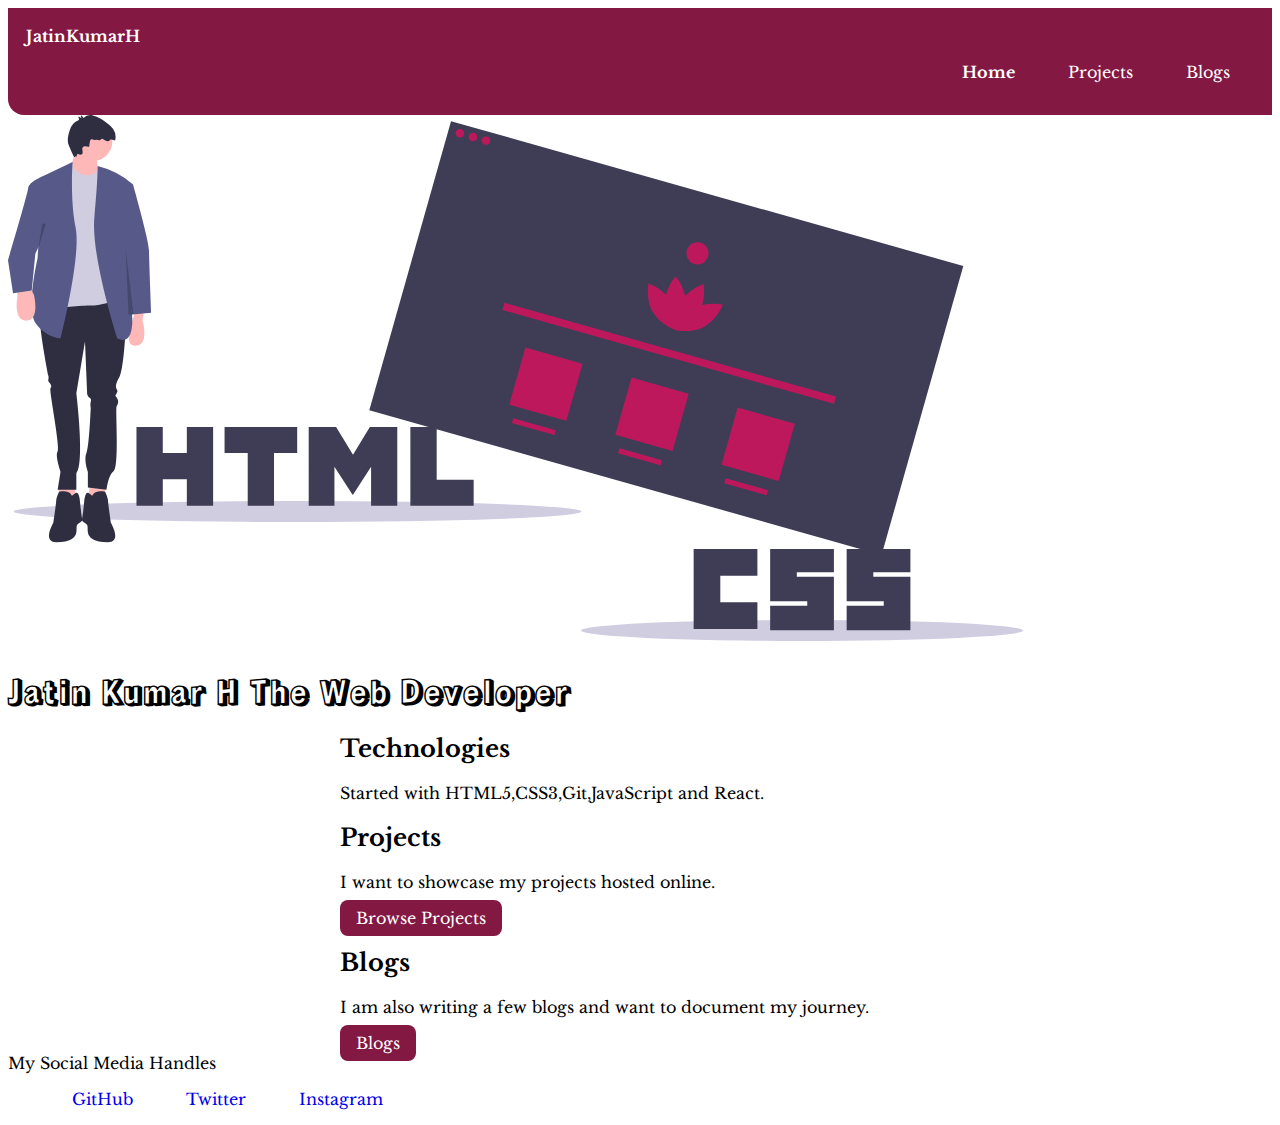
<file: index.html>
<!DOCTYPE html>
<html lang="en">

<head>
    <link href="/styles.css" rel="stylesheet" />
    <meta charset="UTF-8">
    <meta http-equiv="X-UA-Compatible" content="IE=edge">
    <meta name="viewport" content="width=device-width,height=device-height initial-scale=1.0, shrink-to-fit=no">
    <title>Jatin Kumar H</title>
</head>

<body>

    <nav class="navigation container">
        <div class="nav-brand">JatinKumarH</div>
        <ul class="list-nonbullet nav-pills">

            <li class="list-item-inline">
                <a class="link link-active" href="/">Home</a>
            </li>
            <li class="list-item-inline">
                <a class="link" href="projects.html">Projects</a>
            </li>
            <li class="list-item-inline">
                <a class="link" href="blogs.html">Blogs</a>
            </li>

        </ul>

    </nav>

    <header class="hero">
        <img class="hero-img" src="images/hero.svg" />
        <h1 class="hero-heading">Jatin Kumar H <span class="heading-highlighted">The Web Developer</span></h1>
    </header>

    <section class="section ow">
        <div class="container container-center">
            <h2>Technologies</h2>
            <p>Started with HTML5,CSS3,Git,JavaScript and React.</p>
        </div>

    </section>

    <section class="section">
        <div class="container container-center">
            <h2>Projects</h2>
            <p>I want to showcase my projects hosted online.</p>
            <a class="link primary-link" href="projects.html">Browse Projects</a>
        </div>


    </section>



    <section class="section ow">
        <div class="container container-center">
            <h2>Blogs</h2>
            <p>I am also writing a few blogs and want to document my journey.</p>
            <a class="link primary-link" href="blogs.html">Blogs</a>
        </div>

    </section>

    <footer class="footer">
        <div class="footer-header">
            My Social Media Handles
        </div>
        <ul class="social-links list-non-bullet">
            <li class="list-item-inline"> <a class="link" href="https://github.com/JatinKumarH"> GitHub</a>
            </li>
            <li class="list-item-inline"><a class="link" href="https://twitter.com/Jatin_1807">Twitter</a>

            </li>
            <li class="list-item-inline"><a class="link"
                    href="https://www.instagram.com/thisisjatinkumarh/">Instagram</a>

            </li>
        </ul>

    </footer>


</body>

<style>
</style>

</html>
</file>
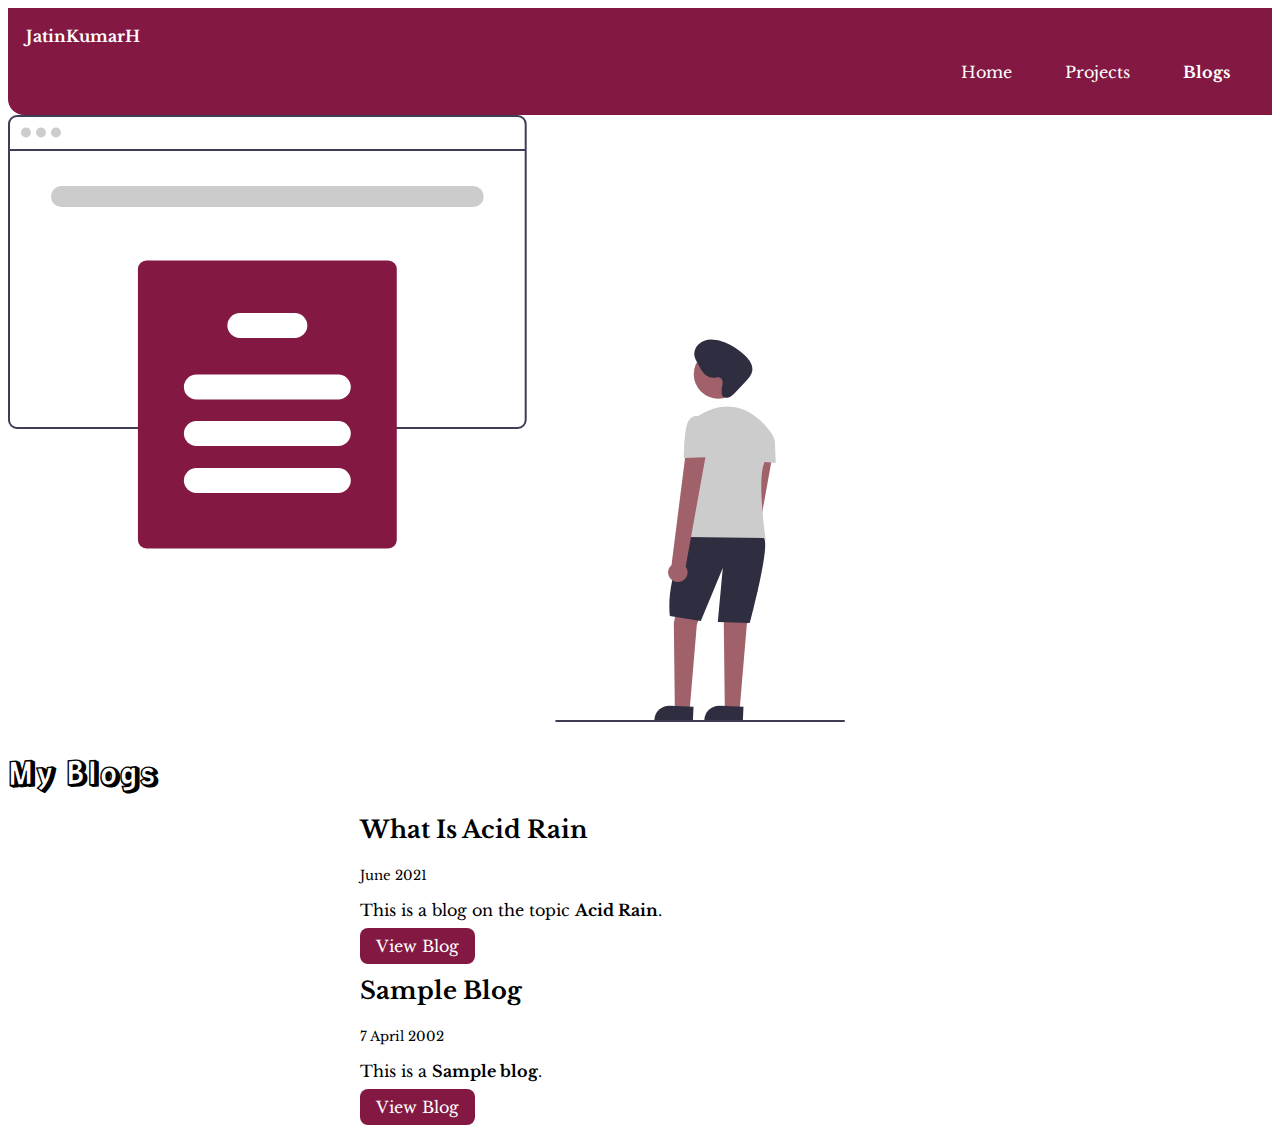
<file: blogs.html>
<!DOCTYPE html>
<html lang="en">

<head>
    <meta charset="UTF-8">
    <meta http-equiv="X-UA-Compatible" content="IE=edge">
    <meta name="viewport" content="width=device-width, initial-scale=1.0">
    <title>Blogs</title>
    <link href="/styles.css" rel="stylesheet">

</head>

<body>


    <nav class="navigation container">
        <div class="nav-brand">JatinKumarH</div>
        <ul class="list-nonbullet nav-pills">

            <li class="list-item-inline">
                <a class="link " href="/">Home</a>
            </li>
            <li class="list-item-inline">
                <a class="link" href="projects.html">Projects</a>
            </li>
            <li class="list-item-inline">
                <a class="link link-active" href="projects.html">Blogs</a>
            </li>

        </ul>

    </nav>

    <header class="hero">
        <img class="hero-img" src="images/blogimg.svg" />
        <h1 class="hero-heading">My <span class="heading-highlighted">Blogs</span></h1>
    </header>

    <ul class="list-non-bullet">
        <li>
            <div class="container container-center">
                <h2>What Is Acid Rain</h2>
                <small>June 2021</small>
                <p>This is a blog on the topic <strong>Acid Rain</strong>.</p>
                <a class="link primary-link" href="acidrain.html">View Blog</a>

            </div>
        </li>
        <li>
            <div class="container container-center">
                <h2>Sample Blog</h2>
                <small>7 April 2002</small>
                <p>This is a  <strong>Sample blog</strong>.</p>
                <a class="link primary-link" href="sampleblog.html">View Blog</a>

            </div>
        </li>
</body>

</html>
</file>
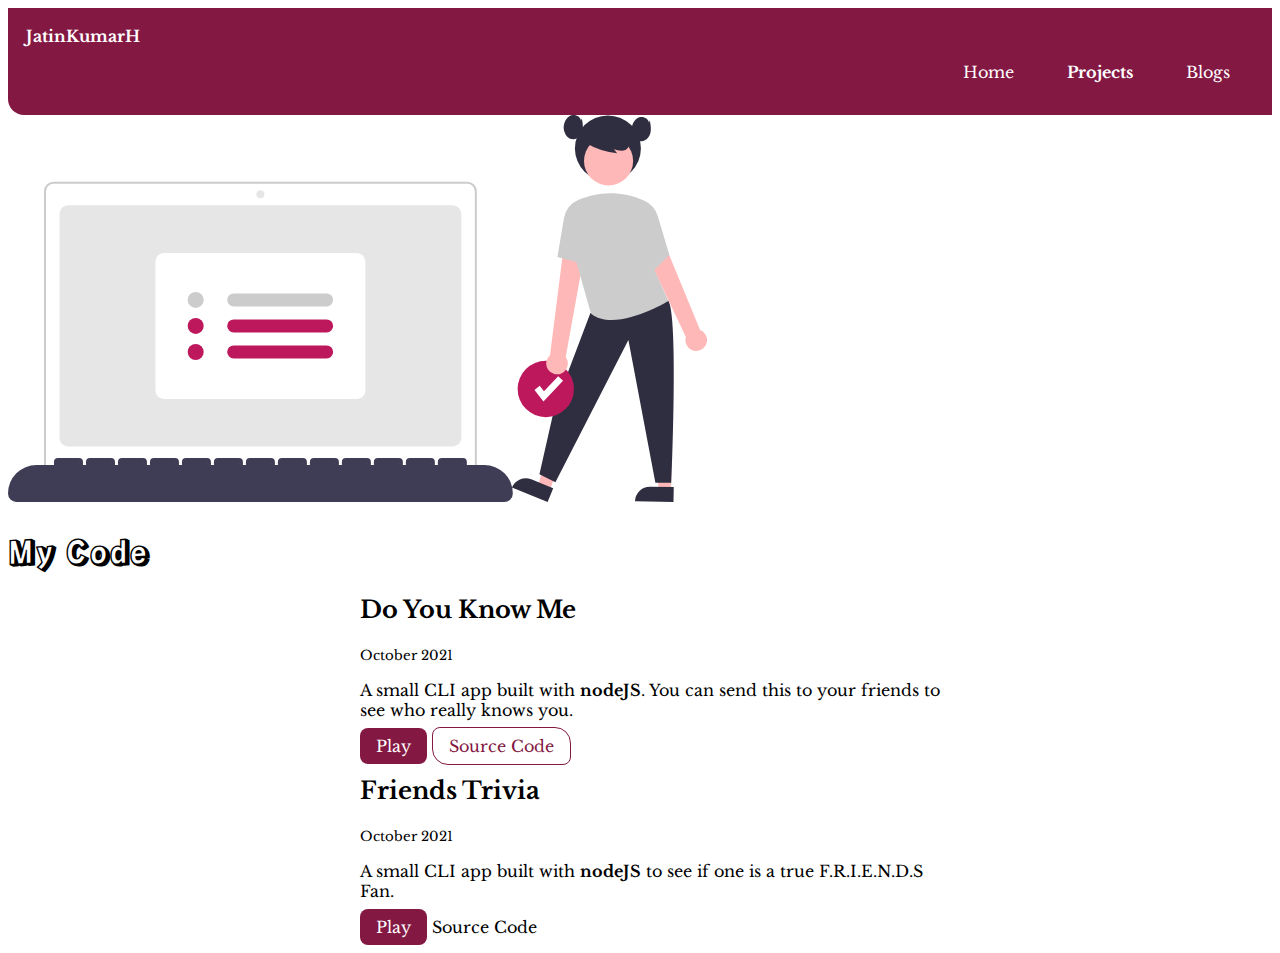
<file: projects.html>
<!DOCTYPE html>
<html lang="en">
<head>
    <meta charset="UTF-8">
    <meta http-equiv="X-UA-Compatible" content="IE=edge">
    <meta name="viewport" content="width=device-width, initial-scale=1.0">
    <title>Projects</title>
    <link href="/styles.css" rel="stylesheet">
</head>
<body>
    <nav class="navigation container">
        <div class="nav-brand">JatinKumarH</div>
        <ul class="list-nonbullet nav-pills">
    
            <li class="list-item-inline">
                <a class="link " href="/">Home</a>
            </li>
            <li class="list-item-inline">
                <a class="link link-active" href="/">Projects</a>
            </li>
            <li class="list-item-inline">
                <a class="link " href="blogs.html">Blogs</a>
            </li>
    
        </ul>

    </nav>

        <header class="hero">
            <img class="hero-img" src="images/projectsheader.svg" />
            <h1 class="hero-heading">My <span class="heading-highlighted">Code</span></h1>
        </header>
        
         
                <ul class="list-non-bullet"><li><div class="container container-center"> <h2>Do You Know Me</h2> 
                 <small>October 2021</small>
                <p>A small CLI app built with <strong>nodeJS</strong>. You can send this to your friends to see who really knows you.</p>
                <a class="link primary-link" href="https://replit.com/@Jatin-KumarKum1/DoYouKnowJatin-1?embed=1&output=1#index.js">Play</a>
                <a class="link secondary-link" href="https://github.com/JatinKumarH/DoYouKnowMe/blob/main/DoYouKnowME.html">Source Code</a>
                </div>
                </li>

                <li><div class="container container-center"> <h2>Friends Trivia</h2> 
                    <small>October 2021</small>
                   <p>A small CLI app built with <strong>nodeJS</strong> to see if one is a true F.R.I.E.N.D.S Fan.</p>
                   <a class="link primary-link" href="https://replit.com/@Jatin-KumarKum1/Friends-Trivia-1?embed=1&output=1#index.js">Play</a>
                   <a class="https://github.com/JatinKumarH/FriendsTrivia/blob/main/FriendsTrivia.html">Source Code</a>
                   </div>
                   </li>
            
    
    
    
    
</body>
</html>
</file>
<file: styles.css>
@import url('https://fonts.googleapis.com/css2?family=Libre+Baskerville:wght@400;700&family=Rampart+One&display=swap');
:root{
    --primary-color : #831843;
}
body{
    font-family: 'Libre Baskerville', serif; 
}
hr{
    margin: 2rem 0rem;
}
h1{
    font-family: 'Rampart One', cursive;
}
.container{
    padding: 0rem 1rem;
}
.container-center{
    width : 600px;
    margin: auto;
}
.link{
    padding:0.5rem 1rem;
    text-decoration: none;
}
.primary-link{
background-color: var(--primary-color);
border-radius: 0.5rem;
color: white;
}
.secondary-link{
    color: var(--primary-color);
    border: 1px solid var(--primary-color);
    border-radius: 0.5rem 1rem;
}    
.list-non-bullet{
    list-style: none;
}
.list-item-inline{
    display: inline;
    padding: 0rem 0.5rem;
}
.navigation{
    background-color: var(--primary-color);
    color: white;
    padding: 1.1rem;
    border-bottom-left-radius: 1rem;
}
.nav-brand{
    font-weight: bolder;
    font-size: 1rem;
}
.navigation .link{
    color: white;
}
.nav-pills{
    text-align: right;
}
.navigation .link-active{
    font-weight: bolder;
}
</file>
